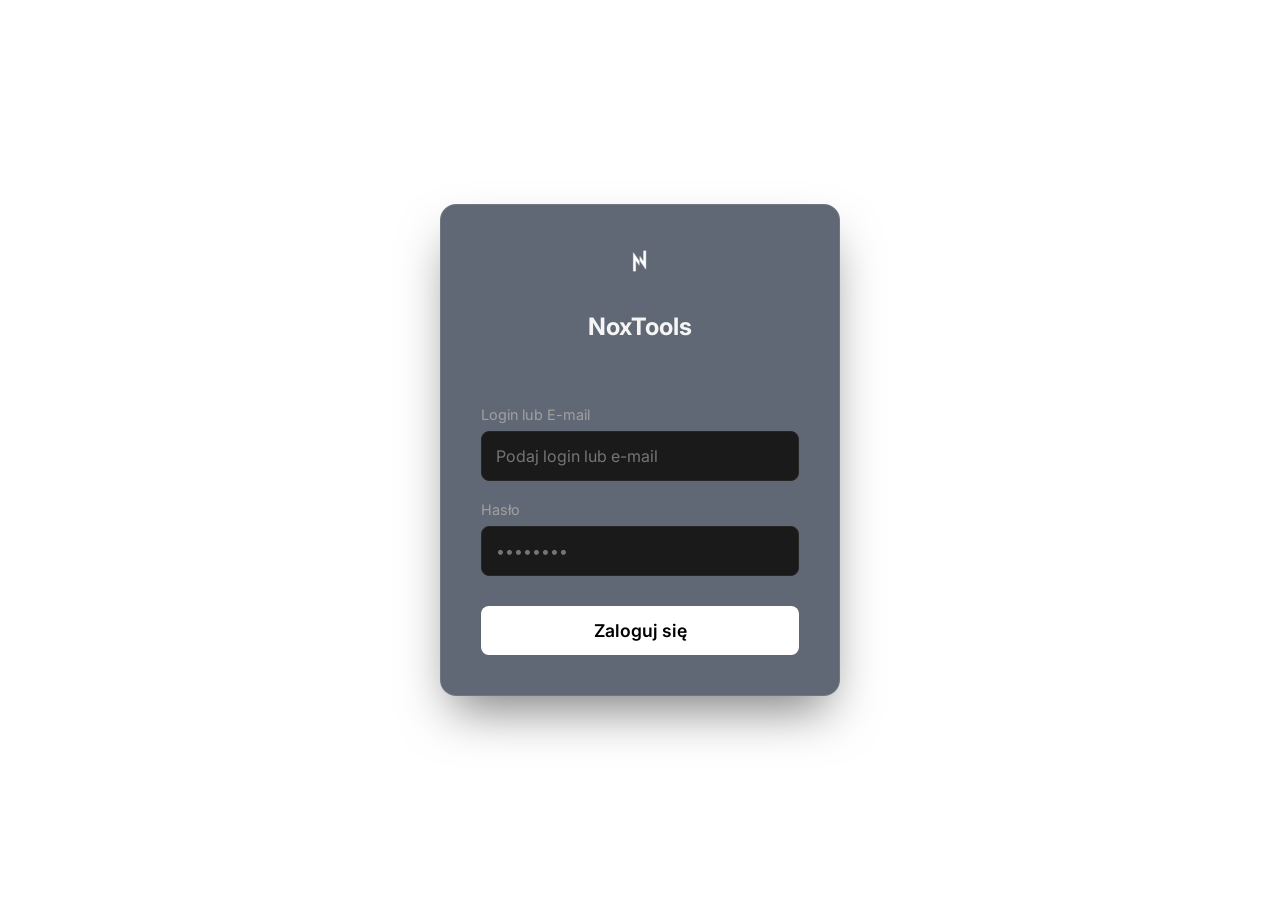
<file: templates/login.html>
<!DOCTYPE html>
<html lang="pl">
<head>
    <meta charset="UTF-8">
    <meta name="viewport" content="width=device-width, initial-scale=1.0">
    <title>Logowanie | NoxTools</title>
    <link href="https://fonts.googleapis.com/css2?family=Inter:wght@400;500;600;700&display=swap" rel="stylesheet">
    <link rel="stylesheet" href="/static/css/style.css">
    <style>
        body {
            display: flex;
            align-items: center;
            justify-content: center;
            height: 100vh;
            margin: 0;
            background: linear-gradient(135deg, var(--bg-primary), #0f172a);
        }
        .login-card {
            background: rgba(30, 41, 59, 0.7);
            backdrop-filter: blur(20px);
            border: 1px solid rgba(255, 255, 255, 0.1);
            border-radius: 16px;
            padding: 40px;
            width: 100%;
            max-width: 400px;
            box-shadow: 0 25px 50px -12px rgba(0, 0, 0, 0.5);
            text-align: center;
        }
        .login-logo {
            font-size: 2.5rem;
            margin-bottom: 5px;
        }
        .login-card h2 {
            margin-bottom: 30px;
            color: var(--text-primary);
        }
        .form-group {
            text-align: left;
            margin-bottom: 20px;
        }
        .form-group input {
            padding: 14px;
            font-size: 1rem;
        }
        .login-btn {
            width: 100%;
            padding: 14px;
            margin-top: 10px;
            font-size: 1.1rem;
            border-radius: 8px;
        }
        .error-msg {
            color: #ef4444;
            font-size: 0.9rem;
            min-height: 20px;
            margin-bottom: 15px;
            opacity: 0;
            transition: opacity 0.3s;
        }
        .error-msg.show {
            opacity: 1;
        }
    </style>
</head>
<body>
    <div class="login-card">
        <div class="login-logo">
            <img src="/static/logo.png" alt="Logo" style="max-height: 80px; margin-bottom: 20px; border-radius: 12px;">
        </div>
        <h2>NoxTools</h2>
        <div class="error-msg" id="error-msg">Nieważny login lub hasło</div>
        
        <form id="login-form">
            <div class="form-group">
                <label>Login lub E-mail</label>
                <input type="text" id="username" required autocomplete="username" placeholder="Podaj login lub e-mail">
            </div>
            <div class="form-group">
                <label>Hasło</label>
                <input type="password" id="password" required autocomplete="current-password" placeholder="••••••••">
            </div>
            <button type="submit" class="btn btn-primary login-btn" id="login-btn">Zaloguj się</button>
        </form>
    </div>

    <script>
        // Theme persistence on login page
        const savedTheme = localStorage.getItem('theme') || 'dark';
        document.documentElement.setAttribute('data-theme', savedTheme);

        document.getElementById('login-form').addEventListener('submit', async (e) => {
            e.preventDefault();
            const btn = document.getElementById('login-btn');
            const errorMsg = document.getElementById('error-msg');
            const username = document.getElementById('username').value;
            const password = document.getElementById('password').value;

            btn.disabled = true;
            btn.textContent = "Logowanie...";
            errorMsg.classList.remove('show');

            try {
                const res = await fetch('/api/auth/login', {
                    method: 'POST',
                    headers: { 'Content-Type': 'application/json' },
                    body: JSON.stringify({ username, password })
                });
                
                const data = await res.json();
                
                if (data.success) {
                    window.location.href = '/';
                } else {
                    errorMsg.textContent = data.error || "Wystąpił błąd logowania.";
                    errorMsg.classList.add('show');
                    btn.disabled = false;
                    btn.textContent = "Zaloguj się";
                }
            } catch (err) {
                errorMsg.textContent = "Błąd połączenia z serwerem.";
                errorMsg.classList.add('show');
                btn.disabled = false;
                btn.textContent = "Zaloguj się";
            }
        });
    </script>
</body>
</html>
</file>
<file: static/css/style.css>
:root {
    --primary-color: #000000;
    --accent-color: #ffffff;
    --bg-color: #050505;
    --sidebar-bg: #0a0a0a;
    --sidebar-text: #ffffff;
    --card-bg: rgba(18, 18, 18, 0.9);
    --text-primary: #f5f5f5;
    --text-secondary: #a0a0a0;
    --border-color: #262626;
    --success-color: #ffffff;
    --danger-color: #ff4444;
    --warning-color: #ffd700;
    --input-bg: #1a1a1a;
    --nav-hover: #1f1f1f;
    --bg-gradient: linear-gradient(135deg, #111111 0%, #000000 100%);
    --shadow: 0 4px 6px -1px rgba(0, 0, 0, 0.5);
    --transition-speed: 0.3s;
    --faktura-color: #10b981;
    --paragon-color: #a855f7;
    --wycena-color: #f59e0b;
    --wz-color: #3b82f6;
    --glass-blur: blur(12px);
}

[data-theme='light'] {
    --primary-color: #ffffff;
    --accent-color: #000000;
    --bg-color: #f8f8f8;
    --sidebar-bg: #ffffff;
    --sidebar-text: #000000;
    --card-bg: #ffffff;
    --text-primary: #000000;
    --text-secondary: #555555;
    --border-color: #e0e0e0;
    --success-color: #000000;
    --danger-color: #cc0000;
    --warning-color: #d97706;
    --input-bg: #ffffff;
    --nav-hover: #f0f0f0;
    --bg-gradient: linear-gradient(135deg, #ffffff 0%, #f0f0f0 100%);
    --shadow: 0 4px 6px -1px rgba(0, 0, 0, 0.1);
    --glass-blur: blur(0px);
    --faktura-color: #059669;
    --paragon-color: #7c3aed;
    --wycena-color: #d97706;
    --wz-color: #2563eb;
}

body {
    transition: background-color var(--transition-speed), color var(--transition-speed);
}

* {
    margin: 0;
    padding: 0;
    box-sizing: border-box;
    font-family: 'Inter', sans-serif;
}

body {
    background-color: var(--bg-color);
    color: var(--text-primary);
    overflow: hidden;
}

.app-container {
    display: flex;
    height: 100vh;
}

/* Sidebar */
.sidebar {
    width: 260px;
    background-color: var(--sidebar-bg);
    border-right: 1px solid var(--border-color);
    display: flex;
    flex-direction: column;
    padding: 20px;
    z-index: 100;
    transition: width 0.3s cubic-bezier(0.4, 0, 0.2, 1), padding 0.3s ease;
    position: relative;
}

.sidebar.collapsed {
    width: 80px;
    padding: 20px 10px;
}


.logo {
    display: flex;
    align-items: center;
    gap: 12px;
    margin-bottom: 40px;
}

.logo img {
    height: 48px;
    width: auto;
    border-radius: 10px;
    box-shadow: 0 4px 12px rgba(0,0,0,0.2);
    transition: transform 0.3s ease;
}

[data-theme='light'] .logo img {
    filter: invert(1) brightness(0);
}

.logo:hover img {
    transform: scale(1.05);
}

.logo h1 {
    font-size: 1.2rem;
    font-weight: 700;
    color: var(--text-primary);
    transition: opacity 0.2s ease, width 0.3s ease;
    white-space: nowrap;
}

.sidebar.collapsed .logo h1 {
    opacity: 0;
    width: 0;
    overflow: hidden;
    pointer-events: none;
}

.sidebar.collapsed .logo {
    gap: 0;
}

.btn-sidebar-toggle {
    background: rgba(255,255,255,0.05);
    border: 1px solid var(--border-color);
    color: var(--text-secondary);
    border-radius: 50%;
    width: 30px;
    height: 30px;
    display: flex;
    align-items: center;
    justify-content: center;
    cursor: pointer;
    position: absolute;
    right: -12px;
    top: 35px;
    z-index: 1000;
    pointer-events: auto;


    transition: all 0.2s;
}

.btn-sidebar-toggle:hover {
    background: var(--accent-color);
    color: var(--primary-color);
    transform: scale(1.1);
}


nav {
    display: flex;
    flex-direction: column;
    gap: 8px;
    flex: 1;
}

.nav-btn {
    background: transparent;
    border: none;
    color: var(--text-secondary);
    padding: 12px 16px;
    text-align: left;
    border-radius: 8px;
    cursor: pointer;
    transition: all 0.2s ease;
    font-size: 0.95rem;
    white-space: nowrap;
    overflow: hidden;
}

.sidebar.collapsed .nav-btn {
    padding: 12px 0;
    text-align: center;
    width: 60px;
    margin: 0 auto;
    display: flex;
    justify-content: center;
    align-items: center;
}

.sidebar.collapsed .nav-btn .nav-icon {
    margin: 0;
    font-size: 1.4rem;
    display: block;
}

.sidebar.collapsed .nav-btn span:not(.nav-icon) {
    display: none;
}




.nav-btn:hover, .nav-btn.active {
    background: var(--nav-hover);
    color: var(--accent-color);
}


.footer-info {
    padding-top: 20px;
    border-top: 1px solid var(--border-color);
    font-size: 0.8rem;
    color: var(--text-secondary);
}

.sidebar.collapsed .sidebar-limit-info,
.sidebar.collapsed .nav-divider {
    display: none;
}


/* Main Content */
.content {
    flex: 1;
    overflow-y: auto;
    padding: 30px;
    background: var(--bg-color);
}

.top-bar {
    display: flex;
    justify-content: space-between;
    align-items: center;
    margin-bottom: 30px;
}

.user-meta {
    display: flex;
    align-items: center;
    gap: 10px;
    background: var(--card-bg);
    padding: 8px 16px;
    border-radius: 20px;
    border: 1px solid var(--border-color);
}

.status-dot {
    width: 10px;
    height: 10px;
    background-color: var(--success-color);
    border-radius: 50%;
    box-shadow: 0 0 8px var(--success-color);
}

.auth-badge {
    width: 28px;
    height: 28px;
    display: flex;
    align-items: center;
    justify-content: center;
    border-radius: 50%;
    font-size: 0.7rem;
    font-weight: 700;
    color: #fff;
}
.role-ADMIN { background: linear-gradient(135deg, #3b82f6, #2563eb); }
.role-PRODUCER { background: linear-gradient(135deg, #8b5cf6, #6d28d9); }
.role-ACCOUNTANT { background: linear-gradient(135deg, #10b981, #059669); }

/* Cards & Grid */
.card {
    background: var(--card-bg);
    backdrop-filter: var(--glass-blur);
    border: 1px solid var(--border-color);
    border-radius: 16px;
    padding: 24px;
    margin-bottom: 24px;
}

.stats-grid {
    display: grid;
    grid-template-columns: repeat(auto-fit, minmax(280px, 1fr));
    gap: 20px;
    margin-bottom: 30px;
}

.stat-card h3 {
    font-size: 0.85rem;
    color: var(--text-secondary);
    margin-bottom: 12px;
}

.stat-value {
    font-size: 2rem;
    font-weight: 700;
    margin-bottom: 16px;
}

.progress-container {
    width: 100%;
    height: 8px;
    background: rgba(255,255,255,0.1);
    border-radius: 4px;
    overflow: hidden;
    margin-bottom: 10px;
}

.progress-bar {
    height: 100%;
    background: linear-gradient(90deg, var(--accent-color), #a855f7);
    width: 0%;
    transition: width 0.5s ease;
}

.card.warning {
    border-color: var(--danger-color);
    background: rgba(239, 68, 68, 0.1);
}

/* Tables */
table {
    width: 100%;
    border-collapse: collapse;
}

th {
    text-align: left;
    color: var(--text-secondary);
    font-size: 0.85rem;
    padding: 12px;
    border-bottom: 1px solid var(--border-color);
}

td {
    padding: 16px 12px;
    font-size: 0.95rem;
    border-bottom: 1px solid var(--border-color);
}

/* Forms */
.form-group {
    margin-bottom: 20px;
}

.form-group label {
    display: block;
    margin-bottom: 8px;
    font-size: 0.9rem;
    color: var(--text-secondary);
}

input, select, textarea {
    width: 100%;
    background: var(--input-bg);
    border: 1px solid var(--border-color);
    border-radius: 8px;
    padding: 10px 14px;
    color: var(--text-primary);
    outline: none;
    transition: background var(--transition-speed), border-color var(--transition-speed), color var(--transition-speed);
}

select option {
    background: var(--input-bg);
    color: var(--text-primary);
}

input:focus, select:focus, textarea:focus {
    border-color: var(--accent-color);
    box-shadow: 0 0 0 2px rgba(255, 255, 255, 0.1);
}


/* Buttons */
.btn {
    padding: 10px 20px;
    border-radius: 8px;
    border: none;
    font-weight: 600;
    cursor: pointer;
    transition: transform 0.1s;
}

.btn:active { transform: scale(0.98); }

.btn-primary { background: var(--accent-color); color: var(--primary-color); }
.btn-success { background: var(--success-color); color: var(--primary-color); }
.btn-secondary { background: #475569; color: white; }
.btn-large { width: 100%; padding: 15px; margin-top: 15px; font-size: 1rem; }

/* Modal */
.modal {
    display: none;
    position: fixed;
    z-index: 1000;
    left: 0;
    top: 0;
    width: 100%;
    height: 100%;
    background: rgba(0,0,0,0.8);
    backdrop-filter: blur(4px);
}

.modal-content {
    background: var(--sidebar-bg);
    margin: 5% auto;
    padding: 30px;
    width: 600px;
    border-radius: 20px;
    border: 1px solid var(--border-color);
}

.close {
    float: right;
    font-size: 1.5rem;
    cursor: pointer;
}

.grid-2-1 { display: grid; grid-template-columns: 2fr 1fr; gap: 24px; }
.max-w-600 { max-width: 600px; }

/* Invoice item row */
.item-row {
    display: grid;
    grid-template-columns: 3fr 1fr 1fr 0.5fr;
    gap: 10px;
    margin-bottom: 10px;
}

.total-display {
    text-align: right;
    font-size: 1.2rem;
    font-weight: 700;
    margin: 20px 0;
}

/* Status Badges */
.status-badge {
    display: inline-block;
    padding: 6px 12px;
    border-radius: 20px;
    font-size: 0.75rem;
    font-weight: 700;
    text-transform: uppercase;
    border: 1px solid transparent;
    cursor: pointer;
    transition: all 0.2s;
}

.status-badge.pending {
    background: rgba(245, 158, 11, 0.15);
    color: var(--warning-color);
    border-color: rgba(245, 158, 11, 0.3);
}

.status-badge.pending:hover {
    background: rgba(245, 158, 11, 0.25);
}

.status-badge.paid {
    background: rgba(16, 185, 129, 0.15);
    color: var(--success-color);
    border-color: rgba(16, 185, 129, 0.3);
}

.status-badge.paid:hover {
    background: rgba(16, 185, 129, 0.25);
}

.grid-2 {
    display: grid;
    grid-template-columns: 1fr 1fr;
    gap: 20px;
}

/* Category Tabs */
.tabs-container {
    display: flex;
    gap: 10px;
    margin-bottom: 20px;
    border-bottom: 1px solid var(--border-color);
    padding-bottom: 10px;
    overflow-x: auto;
}

.tab-btn {
    background: transparent;
    border: none;
    color: var(--text-secondary);
    padding: 8px 16px;
    border-radius: 20px;
    cursor: pointer;
    white-space: nowrap;
    transition: all 0.3s ease;
    font-weight: 600;
}

.tab-btn.active {
    background: var(--accent-color);
    color: var(--primary-color);
}

/* Product Tiles Grid */
.product-tiles-grid {
    display: grid;
    grid-template-columns: repeat(auto-fill, minmax(140px, 1fr));
    gap: 15px;
    margin-bottom: 20px;
    max-height: 400px;
    overflow-y: auto;
    padding: 10px;
}

.product-tile {
    background: rgba(255, 255, 255, 0.05);
    border: 1px solid var(--border-color);
    border-radius: 12px;
    padding: 16px;
    text-align: center;
    cursor: pointer;
    transition: all 0.3s cubic-bezier(0.4, 0, 0.2, 1);
    display: flex;
    flex-direction: column;
    align-items: center;
    gap: 8px;
}

.product-tile:hover {
    transform: translateY(-5px);
    background: rgba(255, 255, 255, 0.1);
    border-color: var(--accent-color);
    box-shadow: 0 10px 20px -10px var(--accent-color);
}

.product-tile .tile-icon {
    font-size: 2rem;
}

.product-tile .tile-name {
    font-size: 0.9rem;
    font-weight: 600;
    line-height: 1.2;
}

.product-tile .tile-price {
    font-size: 0.8rem;
    color: var(--text-secondary);
}

/* Payment Methods Grid */
.payment-grid {
    display: grid;
    grid-template-columns: repeat(3, 1fr);
    gap: 10px;
    margin: 20px 0;
}

.payment-btn {
    background: rgba(255, 255, 255, 0.05);
    border: 1px solid var(--border-color);
    padding: 12px;
    border-radius: 10px;
    color: var(--text-secondary);
    cursor: pointer;
    transition: all 0.2s;
    font-weight: 600;
}

.payment-btn.active {
    border-color: var(--success-color);
    background: rgba(16, 185, 129, 0.1);
    color: var(--success-color);
}

/* Document Type Badges in Table */
.type-badge {
    padding: 4px 8px;
    border-radius: 6px;
    font-size: 0.7rem;
    font-weight: 800;
    text-transform: uppercase;
}

.type-faktura { background: rgba(16, 185, 129, 0.2); color: var(--faktura-color); }
.type-paragon { background: rgba(168, 85, 247, 0.2); color: var(--paragon-color); }
.type-wycena { background: rgba(245, 158, 11, 0.2); color: var(--wycena-color); }
.type-wz { background: rgba(59, 130, 246, 0.2); color: var(--wz-color); }

/* Document Type Selector in Modal */
.doc-type-selector {
    display: flex;
    gap: 10px;
    margin-bottom: 20px;
}

.type-btn {
    flex: 1;
    background: rgba(255, 255, 255, 0.05);
    border: 1px solid var(--border-color);
    padding: 10px;
    border-radius: 8px;
    cursor: pointer;
    font-size: 0.8rem;
    font-weight: 700;
    color: var(--text-secondary);
    transition: all 0.2s;
}

.type-btn.active.faktura { border-color: var(--faktura-color); color: var(--faktura-color); background: rgba(16, 185, 129, 0.1); }
.type-btn.active.paragon { border-color: var(--paragon-color); color: var(--paragon-color); background: rgba(168, 85, 247, 0.1); }
.type-btn.active.wycena { border-color: var(--wycena-color); color: var(--wycena-color); background: rgba(245, 158, 11, 0.1); }
.type-btn.active.wz { border-color: var(--wz-color); color: var(--wz-color); background: rgba(59, 130, 246, 0.1); }

/* NIP Lookup Group */
.input-group {
    display: flex;
    gap: 8px;
}

.input-group input {
    flex: 1;
}

.btn-icon {
    padding: 10px;
    display: flex;
    align-items: center;
    justify-content: center;
    min-width: 44px;
}

/* Client Toggle Section */
.client-form-toggle {
    margin-bottom: 15px;
    display: flex;
    background: rgba(255,255,255,0.05);
    padding: 4px;
    border-radius: 8px;
}

.toggle-btn {
    flex: 1;
    padding: 8px;
    border: none;
    background: transparent;
    color: var(--text-secondary);
    cursor: pointer;
    border-radius: 6px;
    font-size: 0.8rem;
    font-weight: 600;
    transition: all 0.2s;
}

.toggle-btn.active {
    background: var(--accent-color);
    color: var(--primary-color);
}

#pos-new-client-form {
    border-top: 1px solid var(--border-color);
    padding-top: 15px;
    margin-top: 15px;
}

/* Settings Limit Controls */
.limit-type-selector {
    display: grid;
    grid-template-columns: repeat(3, 1fr);
    gap: 10px;
    margin-bottom: 15px;
}

.limit-radio {
    display: none;
}

.limit-label {
    background: rgba(255,255,255,0.05);
    border: 1px solid var(--border-color);
    padding: 10px;
    border-radius: 8px;
    text-align: center;
    cursor: pointer;
    font-size: 0.8rem;
    color: var(--text-secondary);
    transition: all 0.2s;
}

.limit-radio:checked + .limit-label {
    border-color: var(--accent-color);
    color: var(--accent-color);
    background: rgba(79, 70, 229, 0.1);
}

/* Toast Notifications */
#toast-container {
    position: fixed;
    bottom: 30px;
    right: 30px;
    z-index: 9999;
    display: flex;
    flex-direction: column;
    gap: 12px;
    pointer-events: none;
}

.toast {
    pointer-events: auto;
    background: rgba(30, 41, 59, 0.9);
    backdrop-filter: blur(12px);
    border: 1px solid var(--border-color);
    padding: 14px 24px;
    border-radius: 12px;
    color: white;
    font-size: 0.9rem;
    font-weight: 600;
    box-shadow: 0 20px 40px -10px rgba(0,0,0,0.5);
    min-width: 300px;
    display: flex;
    align-items: center;
    gap: 12px;
    transform: translateX(0);
    animation: toast-slide-in 0.4s cubic-bezier(0.175, 0.885, 0.32, 1.275);
    transition: all 0.4s ease;
}

.toast.success { border-left: 4px solid var(--success-color); }
.toast.error { border-left: 4px solid var(--danger-color); }
.toast.info { border-left: 4px solid var(--accent-color); }

@keyframes toast-slide-in {
    from { transform: translateX(120%); opacity: 0; }
    to { transform: translateX(0); opacity: 1; }
}

.toast.fade-out {
    transform: translateX(120%);
    opacity: 0;
}

/* Finance Module Extensions */
#view-finance .stats-grid {
    margin-bottom: 30px;
}

#view-finance .stat-card.highlight {
    background: linear-gradient(135deg, #262626, #121212);
    color: white;
}

#view-finance .stat-card.highlight h3 {
    color: rgba(255,255,255,0.8);
}

#expenses-table td {
    padding: 12px 15px;
}

.document-preview-btn {
    cursor: pointer;
    transition: transform 0.2s;
}

.document-preview-btn:hover {
    transform: scale(1.1);
}

/* Document Preview Modal Fixes */
#modal-document-preview .modal-content {
    background: #1a1a1a;
    border: 1px solid #333;
}

#preview-container iframe {
    width: 100%;
    height: 100%;
    border: none;
    background: white;
}

#preview-container img {
    box-shadow: 0 0 50px rgba(0,0,0,0.5);
    border-radius: 4px;
}

/* Category Badges in Finance */
.finance-cat-badge {
    padding: 4px 10px;
    border-radius: 20px;
    font-size: 0.7rem;
    font-weight: 700;
    text-transform: uppercase;
    background: rgba(255,255,255,0.1);
}

#exp-file::file-selector-button {
    background: var(--accent-color);
    color: var(--primary-color);
    border: none;
    padding: 8px 16px;
    border-radius: 6px;
    cursor: pointer;
    font-weight: 600;
    margin-right: 15px;
    transition: all 0.2s;
}

#exp-file::file-selector-button:hover {
    background: #4338ca;
}

/* ── Module Toggle Switch ── */
.module-toggle {
    position: relative;
    display: inline-block;
    width: 52px;
    height: 28px;
    flex-shrink: 0;
}

.module-toggle input {
    opacity: 0;
    width: 0;
    height: 0;
}

.module-toggle-slider {
    position: absolute;
    cursor: pointer;
    inset: 0;
    background: rgba(255,255,255,0.1);
    border: 1px solid var(--border-color);
    border-radius: 28px;
    transition: all 0.3s cubic-bezier(0.4, 0, 0.2, 1);
}

.module-toggle-slider::before {
    content: '';
    position: absolute;
    width: 20px;
    height: 20px;
    left: 3px;
    top: 3px;
    background: #94a3b8;
    border-radius: 50%;
    transition: all 0.3s cubic-bezier(0.4, 0, 0.2, 1);
}

.module-toggle input:checked + .module-toggle-slider {
    background: rgba(99, 102, 241, 0.3);
    border-color: var(--accent-color);
}

.module-toggle input:checked + .module-toggle-slider::before {
    transform: translateX(24px);
    background: var(--accent-color);
    box-shadow: 0 0 10px rgba(99, 102, 241, 0.6);
}

.module-toggle input:disabled + .module-toggle-slider {
    opacity: 0.4;
    cursor: not-allowed;
}

/* Nav Divider */
.nav-divider {
    height: 1px;
    background: var(--border-color);
    margin: 8px 12px;
    opacity: 0.5;
}

/* Settings Tabs */
.tabs-container {
    display: flex;
    gap: 10px;
    border-bottom: 1px solid var(--border-color);
    padding-bottom: 2px;
}

.settings-tab-content {
    animation: fadeIn 0.3s ease;
}

@keyframes fadeIn {
    from { opacity: 0; transform: translateY(5px); }
    to { opacity: 1; transform: translateY(0); }
}

#view-settings .card {
    margin-top: 0;
}
/* Seller Selector */
.seller-selector-grid {
    display: grid;
    grid-template-columns: 1fr 1fr;
    gap: 10px;
    margin-bottom: 15px;
}

.seller-btn {
    background: rgba(255, 255, 255, 0.05);
    border: 1px solid var(--border-color);
    padding: 12px 10px;
    border-radius: 10px;
    color: var(--text-secondary);
    cursor: pointer;
    transition: all 0.2s;
    font-weight: 600;
    font-size: 0.8rem;
    display: flex;
    align-items: center;
    justify-content: center;
    gap: 6px;
}

.seller-btn:hover {
    background: rgba(255, 255, 255, 0.1);
}

.seller-btn.active {
    border-color: var(--accent-color);
    background: rgba(255, 255, 255, 0.15);
    color: var(--accent-color);
    box-shadow: 0 0 20px rgba(255, 255, 255, 0.2), inset 0 0 10px rgba(255, 255, 255, 0.1);
    transform: translateY(-2px);
    border-width: 2px;
}

[data-theme='light'] .seller-btn.active {
    background: rgba(0, 0, 0, 0.1);
    border-color: var(--accent-color);
    box-shadow: 0 4px 12px rgba(0, 0, 0, 0.15);
}
/* Florist Mode Styles */
.pos-florist-options {
    animation: slideDown 0.3s ease-out;
}

@keyframes slideDown {
    from { opacity: 0; transform: translateY(-10px); }
    to { opacity: 1; transform: translateY(0); }
}

.florist-time-grid {
    display: grid;
    grid-template-columns: repeat(4, 1fr);
    gap: 8px;
    margin: 10px 0;
}

.florist-time-btn {
    background: rgba(255, 255, 255, 0.05);
    border: 1px solid var(--border-color);
    padding: 8px;
    border-radius: 6px;
    color: var(--text-secondary);
    font-size: 0.75rem;
    font-weight: 600;
    cursor: pointer;
    transition: all 0.2s;
}

.florist-time-btn:hover {
    background: rgba(255, 255, 255, 0.1);
}

.florist-time-btn.active {
    background: rgba(255, 122, 178, 0.2);
    border-color: #ff7ab2;
    color: #ff7ab2;
}

.history-checkbox {
    width: 18px;
    height: 18px;
    cursor: pointer;
    accent-color: var(--accent-color);
}

#collective-invoice-container {
    animation: fadeIn 0.3s ease;
}

@keyframes fadeIn {
    from { opacity: 0; }
    to { opacity: 1; }
}

.type-zamowienie {
    background: rgba(255, 122, 178, 0.2);
    color: #ff7ab2;
}

/* Orders & Delivery Styles */
.order-item-card {
    background: rgba(255, 255, 255, 0.03);
    border-radius: 12px;
    padding: 12px;
    margin-bottom: 12px;
    border: 1px solid var(--border-color);
    transition: all 0.2s;
    cursor: pointer;
}

.order-item-card:hover {
    background: rgba(255, 255, 255, 0.05);
    border-color: var(--accent-color);
}

.order-item-card.active {
    border-left: 4px solid var(--accent-color);
    background: rgba(255, 255, 255, 0.08);
}

.order-header {
    display: flex;
    justify-content: space-between;
    margin-bottom: 8px;
}

.order-number {
    font-weight: 700;
    font-size: 0.9rem;
}

.order-status-tag {
    font-size: 0.7rem;
    padding: 2px 8px;
    border-radius: 4px;
    text-transform: uppercase;
    font-weight: 800;
}

.status-pending { background: #f59e0b22; color: #f59e0b; border: 1px solid #f59e0b44; }
.status-ready { background: #3b82f622; color: #3b82f6; border: 1px solid #3b82f644; }
.status-in_delivery { background: #a855f722; color: #a855f7; border: 1px solid #a855f744; }
.status-delivered { background: #10b98122; color: #10b981; border: 1px solid #10b98144; }

.order-address {
    font-size: 0.8rem;
    color: var(--text-secondary);
    margin-bottom: 8px;
    display: block;
}

.order-meta-row {
    display: flex;
    justify-content: space-between;
    font-size: 0.75rem;
    color: var(--text-muted);
}

.leaflet-popup-content-wrapper {
    background: var(--sidebar-bg);
    color: var(--text-primary);
    border: 1px solid var(--border-color);
}

.leaflet-popup-tip {
    background: var(--sidebar-bg);
}

.leaflet-container {
    background: #ddd !important; /* Domyślne szare tło dla testu ładowania kafelków */
}


/* Courier Specific View */
.courier-actions {
    display: grid;
    grid-template-columns: 1fr 1fr;
    gap: 10px;
    margin-top: 15px;
}

.btn-courier {
    padding: 12px;
    font-size: 0.9rem;
    text-align: center;
}

/* Map Markers */
.map-marker-container {
    display: flex;
    justify-content: center;
    align-items: center;
    font-size: 24px;
    text-shadow: 0 0 5px rgba(0,0,0,0.5);
}

.studio-marker {
    background: transparent;
    border: none;
}

.order-marker-pin {
    font-size: 28px;
    filter: drop-shadow(0 0 3px rgba(0,0,0,0.5));
}


/* Project Detail View Specifics */
#view-project-detail {
    animation: fadeIn 0.4s ease;
}

@keyframes fadeIn {
    from { opacity: 0; transform: translateY(10px); }
    to { opacity: 1; transform: translateY(0); }
}

.pd-client-input:focus {
    border-color: var(--accent-light);
    background: rgba(255,255,255,0.08);
}

#pd-internal-notes:focus {
    background: rgba(0,0,0,0.4);
    border-color: #f59e0b;
}

#pd-brief-summary {
    background: rgba(124, 77, 255, 0.1);
    border-left: 4px solid var(--accent-color);
    padding: 15px;
    border-radius: 8px;
}

#pd-tasks-container .card:hover {
    background: rgba(255,255,255,0.05);
    transform: translateX(5px);
    transition: transform 0.2s, background 0.2s;
}

.pd-status-badge {
    padding: 4px 12px;
    border-radius: 20px;
    font-size: 0.8rem;
    font-weight: 700;
    text-transform: uppercase;
}
</file>
